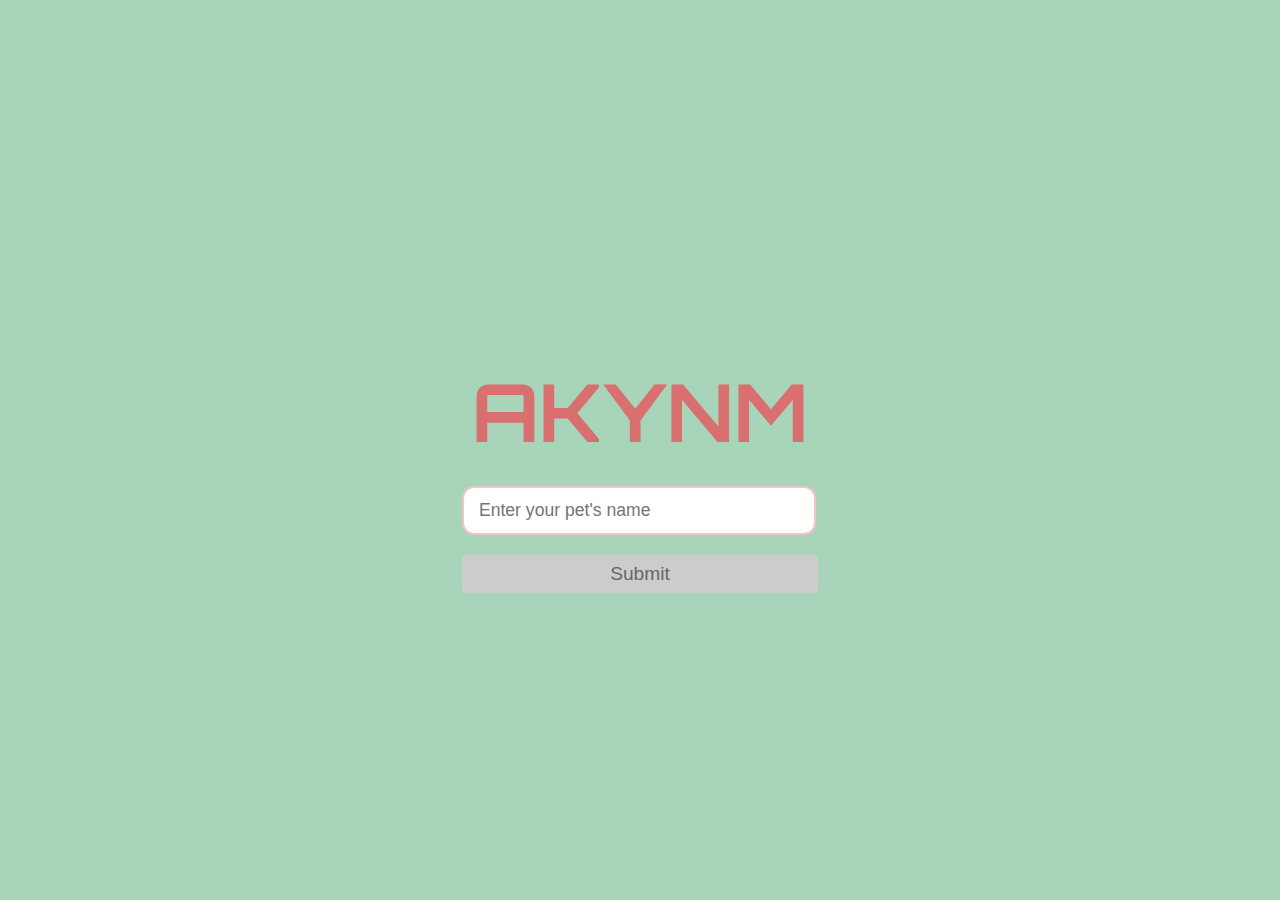
<file: index.html>
<!DOCTYPE html>
<html lang="ja">
<head>
<meta charset="UTF-8" />
<meta name="viewport" content="width=device-width, initial-scale=1" />
<title>ペットの名前入力</title>
<link href="https://fonts.googleapis.com/css2?family=Orbitron:wght@700&display=swap" rel="stylesheet">
<style>
  body {
    margin: 0;
    background-color: #A8D5BA; /* ファンシーなグリーン */
    font-family: 'Arial Rounded MT Bold', 'ヒラギノ丸ゴ Pro', 'メイリオ', sans-serif;
    display: flex;
    justify-content: center;
    align-items: center;
    height: 100vh;
  }
  .container {
    background: #fff0f2; /* 桜色の超淡い背景 */
    padding: 30px 40px;
    border-radius: 20px;
    box-shadow: 0 8px 15px rgba(0,0,0,0.1);
    text-align: left;
    width: 320px;
  }
  h1 {
    color: #d96f6f; /* 桜色より少し濃い */
    margin-bottom: 25px;
    font-size: 5rem;
    text-align: center;
    font-family:'Orbitron', sans-serif;
  }
  input[type="text"] {
    width: 90%;
    padding: 12px 15px;
    border: 2px solid #F4C2C2; /* 桜色の枠線 */
    border-radius: 12px;
    font-size: 1.1rem;
    outline: none;
    transition: border-color 0.3s ease;
  }
  input[type="text"]:focus {
    border-color: #7AAE84; /* フォーカス時はグリーン系 */
  }
  button {
    margin-top: 20px;
    width: 100%;
    background-color: #F4C2C2; /* 桜色 */
    border: none;
    padding: 12px;
    border-radius: 15px;
    font-size: 1.2rem;
    color: #5B3A3A; /* 落ち着いた濃い色 */
    cursor: pointer;
    transition: background-color 0.3s ease;
  }
  button:hover {
    background-color: #7AAE84; /* ホバーでファンシーグリーン */
    color: white;
  }

  .username {
    font-weight: bold;
    color: #d96f6f; /* 桜色 */  
  }

  .shintaro{
    
    top: 20px;
    right: 20px;
    width: 400px;
    
   
    box-shadow: 0 4px 10px rgba(0,0,0,0.1);
  }

   #submitBtn:disabled {
      background-color: #ccc; /* グレー */
      color: #666;
      cursor: not-allowed;
    }
    #submitBtn {
      background-color: #4CAF50; /* 緑 */
      color: white;
      padding: 8px 16px;
      border: none;
      border-radius: 4px;
      cursor: pointer;
    }
</style>
</head>
<body class="flex flex-col justify-center" >
    <section class="flex flex-col justify-center">
    <h1>AKYNM</h1>
  
  <form>
    <input type="text" id="username" placeholder="Enter your pet's name" required>
    <button type="submit" id="submitBtn" disabled>Submit</button>
  </form>

  <script>
    const input = document.getElementById("username");
    const button = document.getElementById("submitBtn");

    input.addEventListener("input", () => {
      if (input.value.trim() !== "") {
        button.disabled = false; // 入力されたら有効化
      } else {
        button.disabled = true;  // 空なら無効化
      }
    });
  </script>

  
    </section>
</body>
</html>
</file>
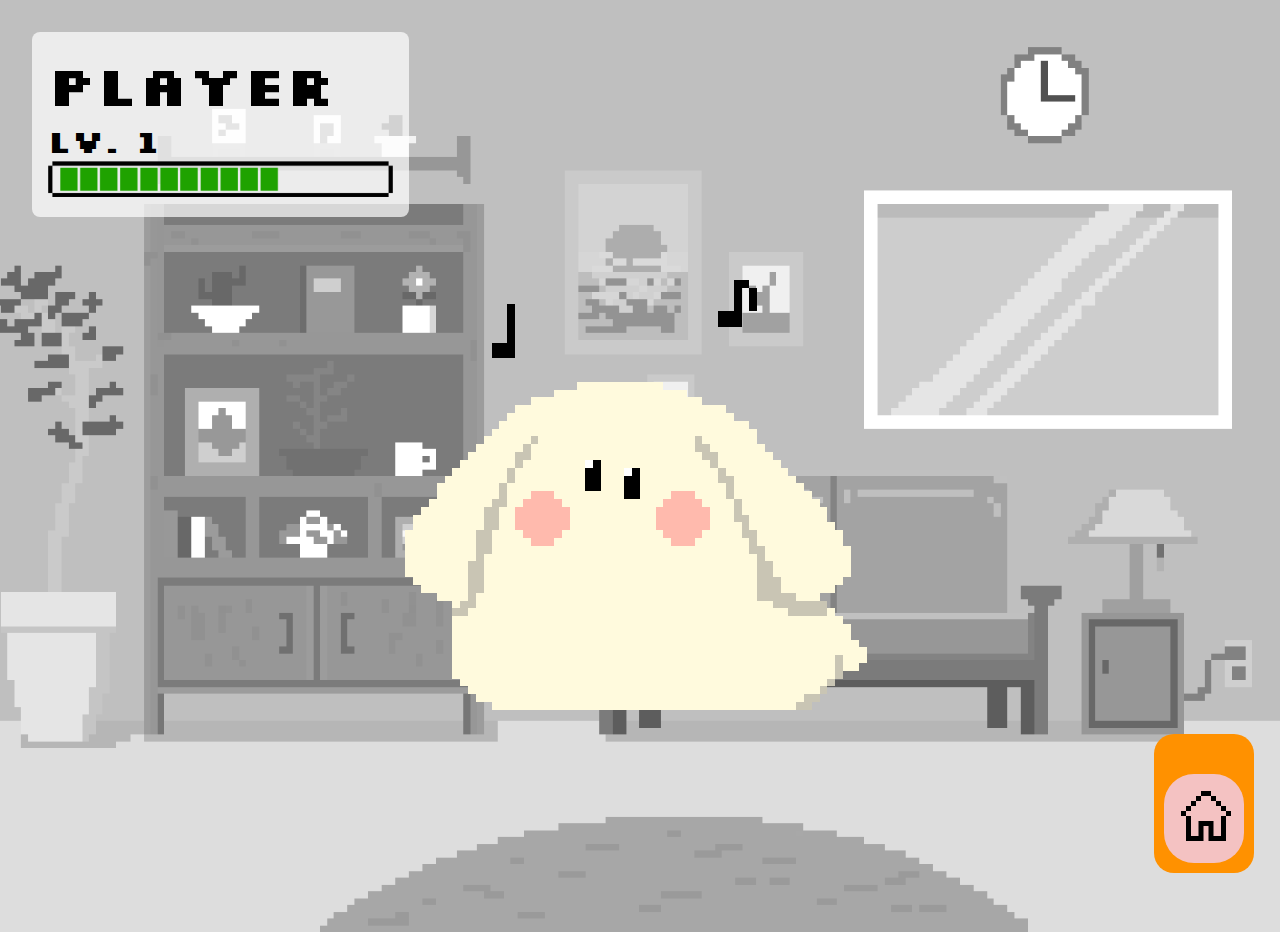
<file: dashboard.html>
<!DOCTYPE html>
<html lang="en">

<head>
    <meta charset="UTF-8">
    <meta name="viewport" content="width=device-width, initial-scale=1.0">
    <link rel="stylesheet" href="style.css">
    <link href="https://fonts.googleapis.com/css2?family=Silkscreen:wght@400;700&display=swap" rel="stylesheet">
    <title>Dashboard</title>
</head>

<body class="home-background">
    <!-- Matheus and Aiya -->
  
    <header>
        <h1 id="greeting"></h1>
        <div class="level">
            <h2>LV. 1</h2>
            <img src="./asset/progress bar.svg" alt="progress bar">
        </div>
    </header>
    
     <main>
        <div class="charactor">
            <div class="avatar"></div>
        </div>

        <div class="function-box">
            <div class="function-items">
                <button class="function-button" id="bedroom-icon-btn" data-location="bedroom"><img id="bedroom-icon"
                        src="./img/bedroom.svg" alt="Bedroom"></button>
                <button class="function-button" id="bathroom-icon-btn" data-location="bathroom"><img id="bathroom-icon"
                        src="./img/toilet.svg" alt="Bathroom"></button>
                <button class="function-button" id="kitchen-icon-btn" data-location="kitchen"><img id="kitchen-icon"
                        src="./img/kitchen.svg" alt="Kitchen"></button>
            </div>
            <button class="function-button" id="living-room-btn" data-location="home"><img id="living-room-img"
                    src="./img/home.svg" alt="Living Room"></button>
        </div>

        <section id="action-btn-section">

            <div class="action-btn-sleep" data-action="bedroom">
                <button class="action-buttons"><img id="sleep-btn" src="./img/sleep.svg" alt="Sleep Button"></button>
            </div>

            <div class="action-btn-use-bathroom" data-action="bathroom">
                <button class="action-buttons"><img id="bathroom-btn" src="./img/poop.svg" alt="Bathroom Button"></button>
            </div>

            <div class="action-btn-eat" data-action="kitchen">
                <button class="action-buttons"><img id="eat-btn" src="./img/eat.svg" alt="Eat Button"></button>
            </div>

        </section>

    <script src="script.js"></script>

    </main>

</body>

</html>
</file>
<file: style.css>
* {
    box-sizing: border-box;
    margin: 0;
    padding: 0;

}

/* Itens Box */

.function-box {
    display: flex;
    flex-direction: column;
    position: absolute;
    right: 2%;
    bottom: 3%;
    justify-items: right;
    max-width: 100px;
    background-color: rgb(255, 145, 0);
    padding: 10px;
    /* padding-top: 0; */
    border-radius: 20px;
    gap: 10px;
    /* padding-top: 10px; */

}

.function-items {
    display: flex;
    flex-direction: column;
    gap: 20px;
    opacity: 0;
    overflow: hidden;
    transition: opacity 0.5s ease-in-out, max-height 0.5s ease-in-out;
    max-height: 0;
    gap: 10px;
}

#living-room-img {
    width: 60px;
}

#living-room-btn {
    border-radius: 30px;
    border: none;
}

.function-box:hover {

    .function-items {
        opacity: 1;
        max-height: 400px;
    }
}

#kitchen-icon {
    width: 60px;
    height: 60px;
}

#kitchen-icon-btn {
    border: none;
    border-radius: 30px;
}

#bathroom-icon {
    width: 60px;
    height: 60px;
}

#bathroom-icon-btn {
    border: none;
    border-radius: 30px;
}

#bedroom-icon {
    width: 60px;
    height: 60px;
}

#bedroom-icon-btn {
    border: none;
    border-radius: 30px;
}

/* Function Button */

#action-btn-section {
    display: flex;
    bottom: 3%;
    left: 3%;
    position: absolute;
}

.action-buttons {
    border: none;
    background-color: rgba(197, 181, 181, 0.6);
    border-radius: 100px;
}

#eat-btn {
    width: 80px;
    height: 80px;
}


#sleep-btn {
    height: 80px;
    width: 80px;
}


#bathroom-btn {
    height: 80px;
    width: 80px;
}

/* Javascript configuration */

body {
    background-size: cover;
    background-position: center;
    background-repeat: no-repeat;
    transition: background-image 0.5s ease-in-out;
    min-height: 100vh;
}

.bedroom-background {
    background-image: url('./asstes_tiana/bedroom.png');
}

.bathroom-background {
    background-image: url('./asstes_tiana/toilets.png');
}

.kitchen-background {
    background-image: url('./asstes_tiana/kitchen.png');
}

.home-background {
    background-image: url('./asstes_tiana/bg_home.png');
}

/* Action Buttons */

#action-btn-section>div {
    display: none;
}

.show-action-buttons {
    display: block;
    text-decoration: none;
}

/* for homepage */

  .container {
    background: #fff0f2; /* 桜色の超淡い背景 */
    padding: 30px 40px;
    border-radius: 20px;
    box-shadow: 0 8px 15px rgba(0,0,0,0.1);
    text-align: left;
    width: 320px;
  }

  #gamename {
    color: #d96f6f; /* 桜色より少し濃い */
    margin-bottom: 25px;
    font-size: 5rem;
    text-align: center;
    font-family: "Silkscreen", sans-serif;
  }

  input[type="text"] {
    width: 100%;
    padding: 12px 15px;
    border: 2px solid #F4C2C2; /* 桜色の枠線 */
    border-radius: 12px;
    font-size: 1.1rem;
    outline: none;
    transition: border-color 0.3s ease;
    font-family: "Silkscreen", sans-serif;
  }

  input[type="text"]:focus {
    border-color: #7AAE84; /* フォーカス時はグリーン系 */
  }

  button {
    margin-top: 20px;
    width: 100%;
    background-color: #F4C2C2; /* 桜色 */
    border: none;
    padding: 12px;
    border-radius: 15px;
    font-size: 1.2rem;
    color: #5B3A3A; /* 落ち着いた濃い色 */
    cursor: pointer;
    transition: background-color 0.3s ease;
    font-family: "Silkscreen", sans-serif;
  }

  button:hover {
    background-color: #7AAE84; /* ホバーでファンシーグリーン */
    color: white;
  }

  .username {
    font-weight: bold;
    color: #d96f6f; /* 桜色 */  
  }

  .shintaro{
    top: 20px;
    right: 20px;
    width: 400px;
    box-shadow: 0 4px 10px rgba(0,0,0,0.1);
  }

   #submitBtn:disabled {
      background-color: #ccc; /* グレー */
      color: #666;
      cursor: not-allowed;
    }

    #submitBtn {
      background-color: #4CAF50; /* 緑 */
      color: white;
      padding: 8px 16px;
      border: none;
      border-radius: 4px;
      cursor: pointer;
    }


/* dashboard */

h1 {
    font-family: "Silkscreen", sans-serif;
    font-size: 3.5rem;
}

h2 {
    font-family: "Silkscreen", sans-serif;
    font-size: 2rem;
}

header {
    padding: 1rem;
}

.charactor {
    display: flex;
    justify-content: center;
    align-items: center;
}

.avatar {
    width: 500px;
    height: 500px;
    background-size: cover;
    background-repeat: no-repeat;
    background-image: url(./asstes_tiana/character_default1.png);
}  

header {
    background-color: rgba(255, 255, 255, 0.7);
    border-radius: 0.5rem;
    width: fit-content;
    margin: 2rem;
}
</file>
